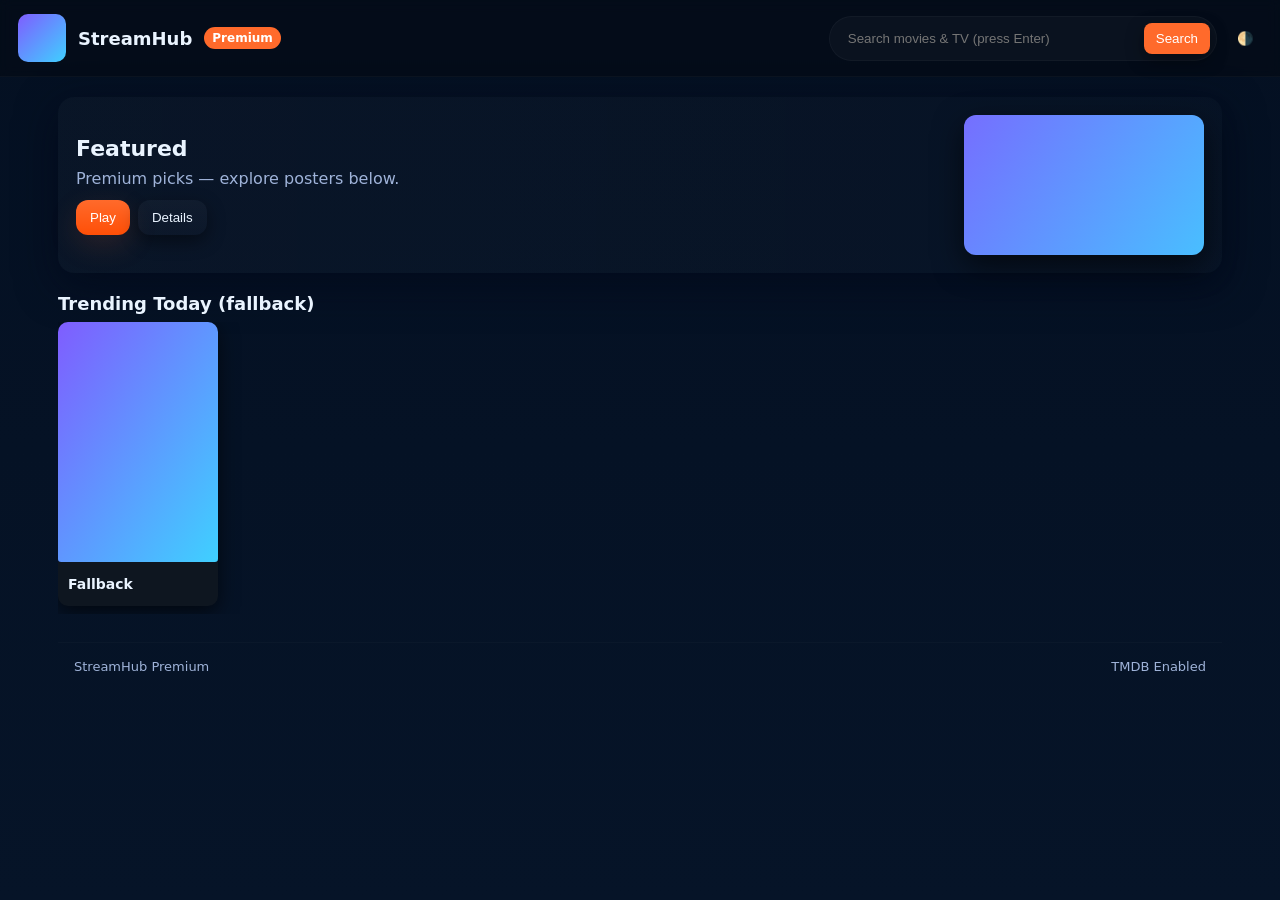
<file: index.html>
<!doctype html>
<html lang="en">
<head>
  <meta charset="utf-8" />
  <meta name="viewport" content="width=device-width,initial-scale=1" />
  <title>StreamHub — Premium</title>
  <meta name="description" content="StreamHub — premium streaming UI">
  <link rel="stylesheet" href="style.css">
  <link rel="preconnect" href="https://image.tmdb.org" crossorigin>
</head>
<body>
  <header class="topbar">
    <div class="brand">
      <div class="logo" aria-hidden="true" style="cursor:pointer"></div>
      <h1 style="cursor:pointer">StreamHub</h1>
      <span class="badge">Premium</span>
    </div>
    <div class="controls">
      <div class="searchbox" role="search" aria-label="Search">
        <input id="searchInput" placeholder="Search movies & TV (press Enter)" />
        <button id="searchButton" class="material-btn">Search</button>
      </div>
      <button id="themeBtn" class="icon-btn" title="Toggle theme">🌗</button>
    </div>
  </header>

  <main class="container">

    <!-- HERO -->
    <section class="hero-card">
      <div class="hero-inner">
        <div class="hero-meta">
          <h2 id="heroTitle">Featured</h2>
          <p id="heroDesc">Premium picks — explore posters below.</p>
          <div class="hero-actions">
            <button id="heroPlayBtn" class="material-btn filled">Play</button>
            <button id="heroMoreBtn" class="material-btn">Details</button>
          </div>
        </div>
        <img id="heroPoster" class="hero-poster" alt="featured poster" src="" loading="lazy" />
      </div>
    </section>

    <!-- HOMEPAGE ROWS -->
    <section id="rows" aria-live="polite"></section>

    <!-- SEARCH RESULTS -->
    <section id="searchArea" class="card-section" hidden>
      <div class="row-title"><h3>Search results</h3></div>
      <div id="searchResults" class="row-grid"></div>
    </section>

    <footer class="footer">
      <div>StreamHub Premium</div>
      <div class="small">TMDB Enabled</div>
    </footer>
  </main>

  <!-- MODAL -->
  <div id="modal" class="modal" aria-hidden="true">
    <div class="modal-sheet">
      <button class="modal-close">✕</button>
      <div id="modalBody"></div>
    </div>
  </div>

  <!-- FLOATING VIDEO OVERLAY -->
  <div id="videoOverlay" class="video-overlay" aria-hidden="true">
    <div class="video-sheet">
      <div class="video-header">
        <div id="videoTitle">Player</div>
        <div class="video-controls">
          <button id="btnMaximize" class="icon-btn">⤢</button>
          <button id="btnOpenFull" class="material-btn small">Open full page</button>
          <button id="btnCloseOverlay" class="icon-btn">✕</button>
        </div>
      </div>
      <div id="videoFrameWrap" class="video-frame-wrap"></div>
      <div id="videoInfo" class="video-info"></div>
    </div>
  </div>

  <script defer src="app.js"></script>
</body>
</html>
</file>
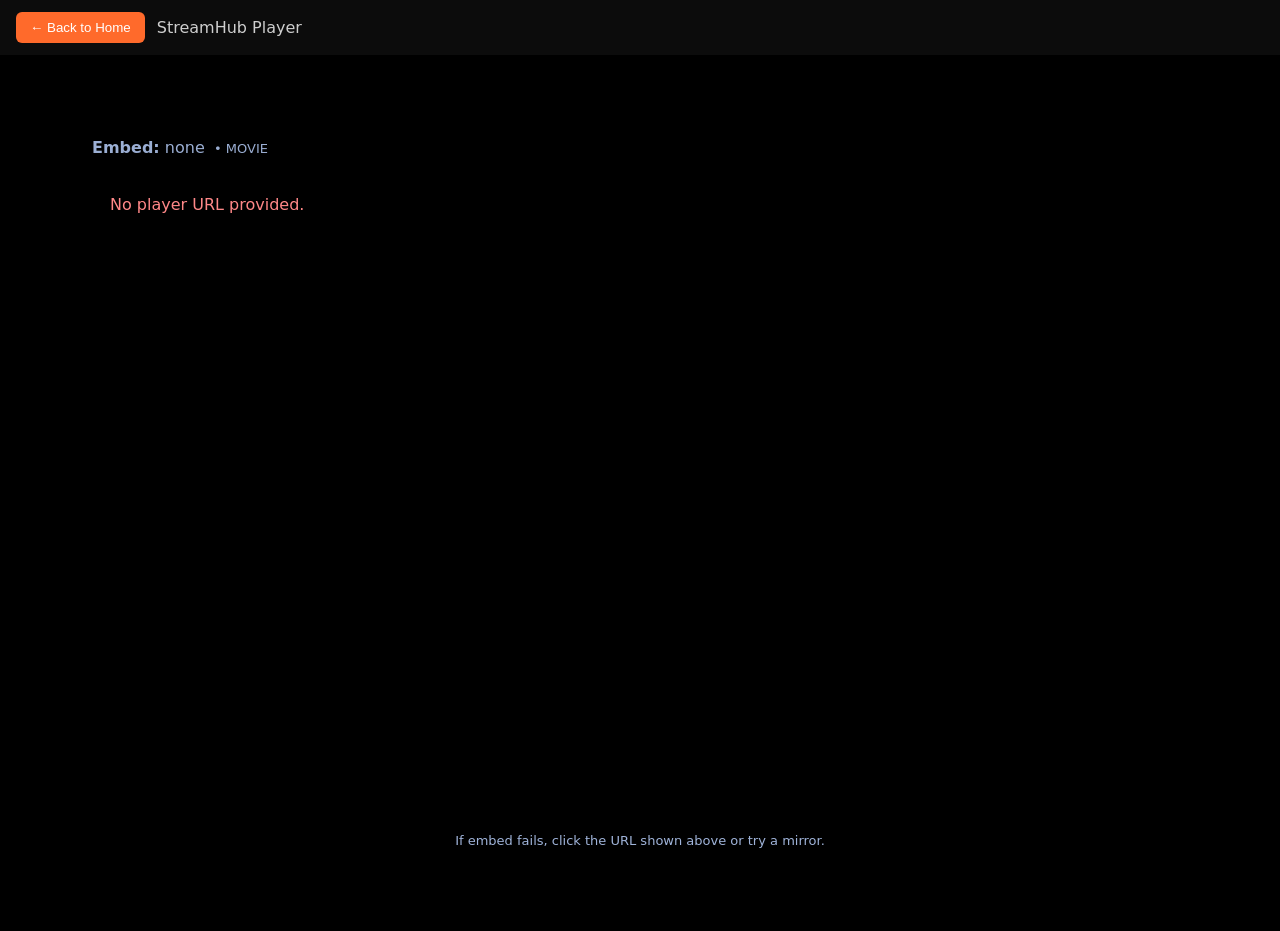
<file: player.html>
<!doctype html>
<html lang="en">
<head>
  <meta charset="utf-8" />
  <meta name="viewport" content="width=device-width,initial-scale=1" />
  <title>StreamHub Player</title>
  <style>
    html,body{height:100%;margin:0;background:#000;color:#fff;font-family:Inter,system-ui,Arial}
    .topbar{display:flex;align-items:center;background:#0c0c0c;padding:12px 16px;position:sticky;top:0;z-index:20}
    .back-btn{background:#ff6a2b;color:#fff;padding:8px 14px;border:none;border-radius:6px;cursor:pointer;margin-right:12px}
    .player-wrap{min-height:calc(100vh - 60px);display:flex;align-items:center;justify-content:center;flex-direction:column;padding:18px;gap:18px}
    .player-frame{width:min(1100px,98%);height:640px;background:#000;border-radius:8px;overflow:hidden;box-shadow:0 20px 60px rgba(0,0,0,.6)}
    #meta{max-width:1100px;width:98%;color:#9fb3d9;padding-left:4px}
    .small{font-size:13px;color:#9fb3d9}
    @media (max-width:860px){ .player-frame{height:360px} }
    .info-url{margin-top:12px;padding:10px;background:rgba(255,255,255,0.05);border-radius:8px;word-break:break-all;color:#cfe1ff}
    .mirror-list{margin-top:8px;display:flex;gap:8px;flex-wrap:wrap}
    .mirror-list a{background:#1b2a3a;color:#fff;padding:6px 10px;border-radius:8px;text-decoration:none;font-size:13px}
  </style>
</head>
<body>
  <div class="topbar">
    <button class="back-btn" onclick="window.location.href='index.html'">← Back to Home</button>
    <div style="font-size:16px;opacity:.8;">StreamHub Player</div>
  </div>

  <div class="player-wrap">
    <div id="meta" class="meta"></div>
    <div id="frame" class="player-frame"></div>
    <div id="urlInfo" class="info-url" style="display:none"></div>
    <div id="mirrorArea" class="mirror-list" style="display:none"></div>
    <div class="small">If embed fails, click the URL shown above or try a mirror.</div>
  </div>

<script>
  function qp(){ const u=new URL(window.location.href); const p={}; for(const [k,v] of u.searchParams.entries()) p[k]=v; return p; }
  const params = qp();
  const imdb = params.imdb;
  const type = params.type || 'movie';
  const s = params.s;
  const e = params.e;
  const embedParam = params.embed;
  const frame = document.getElementById('frame');
  const meta = document.getElementById('meta');
  const urlInfo = document.getElementById('urlInfo');
  const mirrorArea = document.getElementById('mirrorArea');

  meta.innerHTML = `<strong>Embed:</strong> ${embedParam ? 'Direct embed' : (imdb ? imdb : 'none')} <span class="small">&nbsp;• ${type.toUpperCase()} ${s?`• S${s}`:''} ${e?`• E${e}`:''}</span>`;

  const primarySrc = embedParam ? embedParam : (imdb ? (type === 'tv' ? `https://vidsrc-embed.ru/embed/tv?imdb=${encodeURIComponent(imdb)}&s=${encodeURIComponent(s||1)}&e=${encodeURIComponent(e||1)}` : `https://vidsrc-embed.ru/embed/movie?imdb=${encodeURIComponent(imdb)}`) : '');

  const mirrors = imdb ? [
    primarySrc,
    `https://vidsrc.me/embed/${type === 'tv' ? 'tv' : 'movie'}?imdb=${encodeURIComponent(imdb)}${type==='tv'?`&s=${encodeURIComponent(s||1)}&e=${encodeURIComponent(e||1)}`:''}`,
    `https://vidsrc.to/embed/${type === 'tv' ? 'tv' : 'movie'}?imdb=${encodeURIComponent(imdb)}${type==='tv'?`&s=${encodeURIComponent(s||1)}&e=${encodeURIComponent(e||1)}`:''}`
  ] : (embedParam ? [embedParam] : []);

  function revealURL(url){
    if(!url) return;
    urlInfo.style.display = 'block';
    urlInfo.innerHTML = `<strong>Embed URL used:</strong><br><a href="${url}" target="_blank" rel="noopener noreferrer">${url}</a>`;
    mirrorArea.style.display = 'flex';
    mirrorArea.innerHTML = '';
    mirrors.forEach(m => {
      const a = document.createElement('a'); a.href = m; a.target = '_blank'; a.rel='noopener noreferrer'; a.textContent = 'Open mirror';
      mirrorArea.appendChild(a);
    });
  }

  if (!primarySrc) {
    frame.innerHTML = '<div style="padding:20px;color:#f88">No player URL provided.</div>';
  } else {
    frame.innerHTML = `<iframe src="${primarySrc}" frameborder="0" width="100%" height="100%" allowfullscreen allow="autoplay; fullscreen; picture-in-picture"></iframe>`;
    setTimeout(()=> revealURL(primarySrc), 600);
  }
</script>
</body>
</html>
</file>
<file: style.css>
/* StreamHub — Premium styles (updated for material buttons + floating player) */
:root{
  --bg:#060710; --card:#0e1620; --muted:#9fb3d9; --accent:#ff6a2b;
  --glass: rgba(255,255,255,0.03);
  --radius:12px; --max-width:1200px; --shadow: 0 12px 40px rgba(2,6,23,0.6);
  --text: #eaf4ff;
}
*{box-sizing:border-box}
html,body{height:100%}
body{
  margin:0;font-family:Inter,ui-sans-serif,system-ui, -apple-system, "Segoe UI", Roboto, "Helvetica Neue", Arial;
  background:linear-gradient(180deg,#041022 0%, #061428 100%); color:var(--text);
}

/* Topbar */
.topbar{position:sticky;top:0;z-index:60;display:flex;justify-content:space-between;align-items:center;padding:14px 18px;background:rgba(4,8,16,0.5);backdrop-filter:blur(6px);border-bottom:1px solid rgba(255,255,255,0.03)}
.brand{display:flex;align-items:center;gap:12px}
.logo{width:48px;height:48px;border-radius:10px;background:linear-gradient(135deg,#7f5dff,#3fd0ff)}
.brand h1{margin:0;font-size:18px}
.badge{background:var(--accent);padding:4px 8px;border-radius:999px;color:white;font-weight:700;font-size:12px}

/* Controls */
.controls{display:flex;align-items:center;gap:12px}
.searchbox{display:flex;align-items:center;gap:8px;background:var(--glass);padding:6px;border-radius:999px;border:1px solid rgba(255,255,255,0.03)}
#searchInput{border:0;background:transparent;color:inherit;padding:8px 12px;width:300px;outline:none}
#searchButton{background:var(--accent);border:0;color:#fff;padding:8px 12px;border-radius:8px;cursor:pointer}

/* Material-ish buttons */
.material-btn{position:relative;display:inline-flex;align-items:center;gap:8px;padding:10px 14px;border-radius:12px;border:0;background:linear-gradient(180deg, rgba(255,255,255,0.03), rgba(255,255,255,0.01));color:var(--text);cursor:pointer;box-shadow:0 6px 18px rgba(0,0,0,0.45);overflow:hidden}
.material-btn.small{padding:6px 10px;font-size:13px;border-radius:10px}
.material-btn.filled{background:linear-gradient(180deg,var(--accent),#ff4f07);color:#fff;box-shadow:0 10px 30px rgba(255,106,43,0.14)}
.icon-btn{background:transparent;border:0;color:var(--muted);padding:8px;border-radius:8px;cursor:pointer}

/* ripple effect */
.material-btn::after{content:"";position:absolute;left:50%;top:50%;transform:translate(-50%,-50%) scale(0);width:250px;height:250px;background:rgba(255,255,255,0.06);border-radius:50%;transition:transform .5s, opacity .8s;opacity:0}
.material-btn:active::after{transform:translate(-50%,-50%) scale(1);opacity:1;transition:transform 0s}

/* Main container */
.container{max-width:var(--max-width);margin:20px auto;padding:0 18px}

/* Hero */
.hero-card{display:flex;align-items:center;justify-content:space-between;padding:18px;border-radius:16px;margin-bottom:20px;box-shadow:var(--shadow);background:linear-gradient(90deg, rgba(255,255,255,0.02), rgba(255,255,255,0.01))}
.hero-inner{display:flex;gap:18px;align-items:center;width:100%}
.hero-meta{flex:1;min-width:220px}
.hero-meta h2{margin:0 0 8px 0;font-size:22px}
.hero-meta p{margin:0;color:var(--muted)}
.hero-actions{display:flex;gap:8px;margin-top:12px}

/* hero poster */
.hero-poster{width:240px;height:140px;border-radius:12px;object-fit:cover;box-shadow:0 10px 30px rgba(0,0,0,.6)}

/* Rows */
.card-section{margin-bottom:26px}
.row-title{display:flex;align-items:center;justify-content:space-between;margin:8px 0}
.row-title h3{margin:0;font-size:18px}
.row{display:flex;gap:12px;overflow:auto;padding-bottom:8px}
.row::-webkit-scrollbar{height:10px}
.row::-webkit-scrollbar-thumb{background:rgba(255,255,255,0.06);border-radius:999px}

/* Tiles */
.tile{min-width:160px;max-width:180px;border-radius:10px;background:var(--card);overflow:hidden;box-shadow:0 6px 20px rgba(0,0,0,.6);cursor:pointer;transition:transform .18s, box-shadow .18s;flex-shrink:0}
.tile:hover{transform:translateY(-8px);box-shadow:0 18px 48px rgba(2,6,23,0.7)}
.poster{width:100%;height:240px;object-fit:cover;background:#071022}
.meta{padding:10px}
.title{font-size:14px;font-weight:700;margin-bottom:4px}
.extra{font-size:12px;color:var(--muted)}

/* search grid */
.row-grid{display:grid;grid-template-columns:repeat(auto-fill,minmax(140px,1fr));gap:12px}

/* modal */
.modal{position:fixed;inset:0;display:none;align-items:center;justify-content:center;z-index:80}
.modal[aria-hidden="false"]{display:flex;background:rgba(2,6,23,0.6);backdrop-filter:blur(6px)}
.modal-sheet{width:min(980px,96%);background:linear-gradient(180deg,#071224,#04111a);border-radius:14px;padding:18px;box-shadow:0 30px 80px rgba(0,0,0,0.7);position:relative}
.modal-close{position:absolute;right:18px;top:18px;background:transparent;border:0;color:var(--muted);font-size:20px;cursor:pointer}
.modal-body{display:flex;gap:18px}
.modal-body img.poster{width:240px;height:auto;border-radius:8px}
.modal-body .info{flex:1}

/* footer */
.footer{display:flex;justify-content:space-between;gap:12px;padding:16px;margin-top:28px;border-top:1px solid rgba(255,255,255,.02);color:var(--muted);font-size:13px}

/* floating overlay player */
.video-overlay{position:fixed;inset:0;display:none;align-items:center;justify-content:center;z-index:120;background:rgba(2,6,23,0.7);backdrop-filter:blur(6px)}
.video-overlay[aria-hidden="false"]{display:flex}
.video-sheet{width:90vw;height:70vh;background:#000;border-radius:12px;overflow:hidden;display:flex;flex-direction:column;box-shadow:0 40px 120px rgba(0,0,0,0.7)}
.video-header{display:flex;align-items:center;justify-content:space-between;padding:10px 14px;background:linear-gradient(180deg,rgba(255,255,255,0.02),transparent)}
.video-header #videoTitle{font-weight:700}
.video-controls{display:flex;gap:10px;align-items:center}
.video-frame-wrap{flex:1;background:#000;display:flex;align-items:center;justify-content:center}
.video-frame-wrap iframe{width:100%;height:100%;border:0}
.video-info{padding:10px;color:var(--muted);font-size:13px}

/* responsive improvements */
@media (max-width:860px){
  .hero-inner{flex-direction:column;align-items:flex-start}
  .hero-poster{width:100%;height:200px}
  #searchInput{width:160px}
  .poster{height:180px}
  .modal-body{flex-direction:column;align-items:center}
  .modal-body img.poster{width:60%;height:auto}
  .video-sheet{width:96vw;height:60vh}
  .row{display:grid;grid-template-columns:repeat(auto-fill,minmax(140px,1fr));gap:12px}
}
</file>
